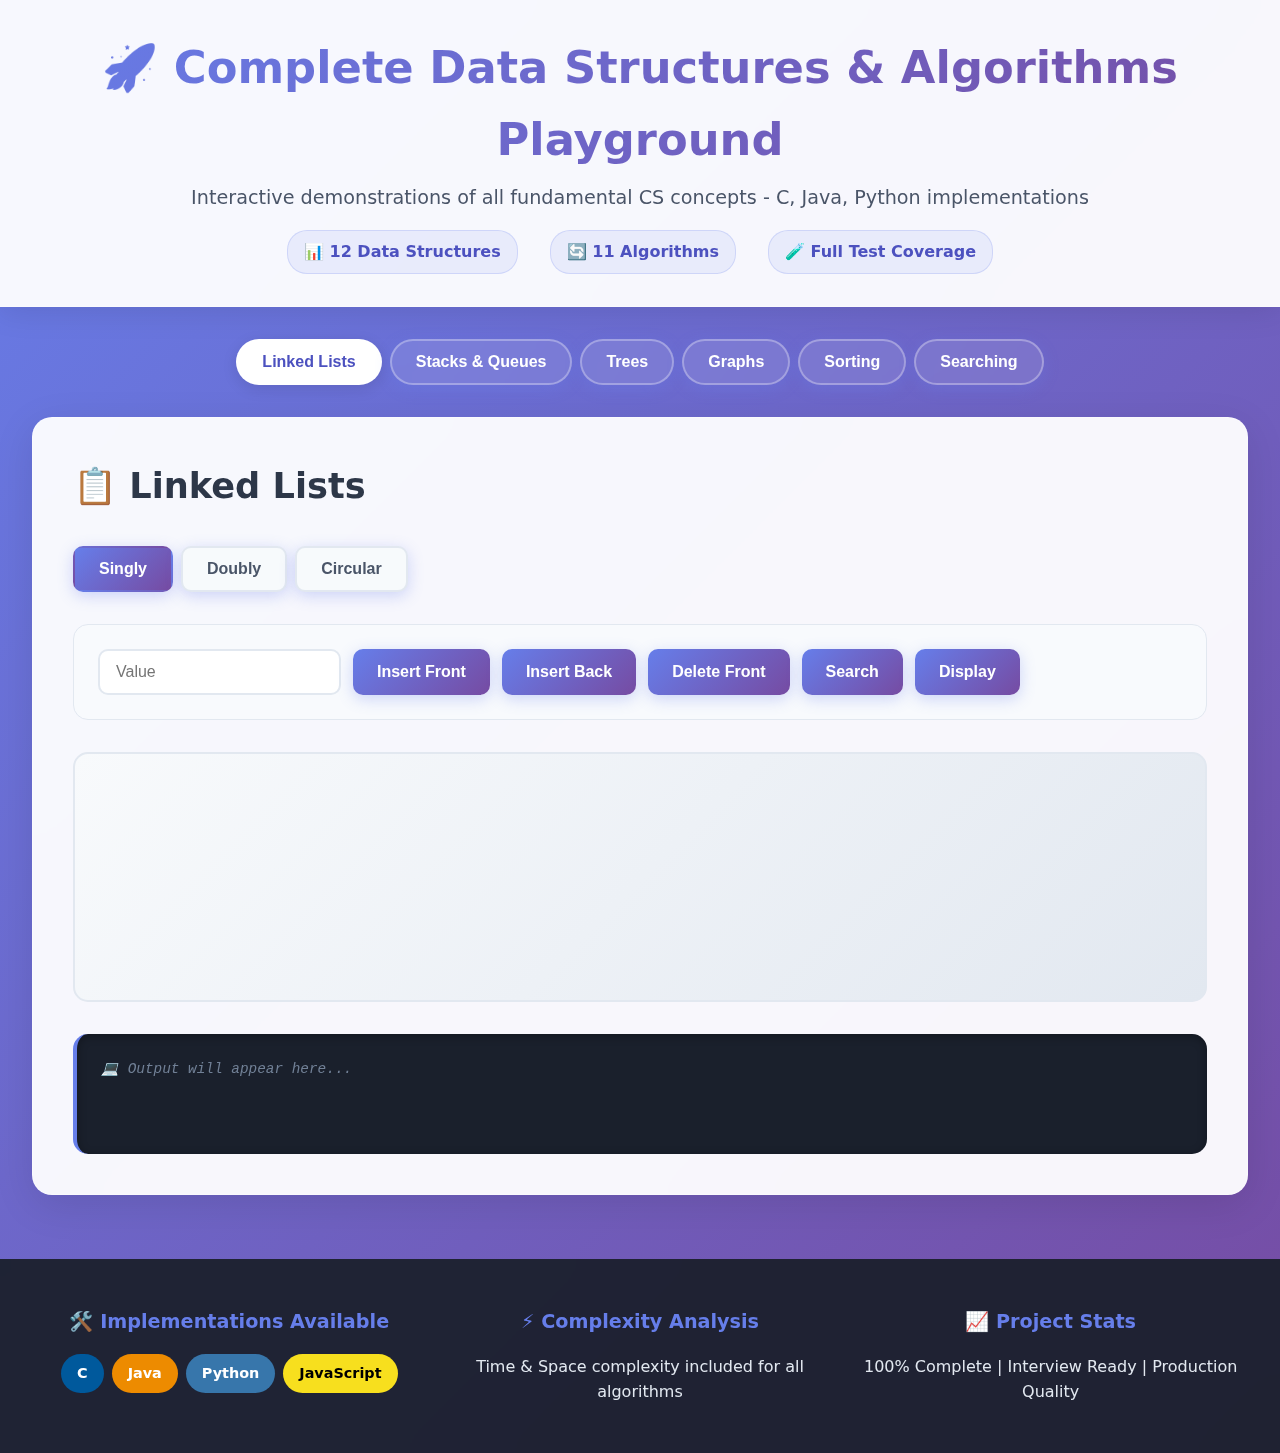
<file: index.html>
<!DOCTYPE html>
<html lang="en">
<head>
    <meta charset="UTF-8">
    <meta name="viewport" content="width=device-width, initial-scale=1.0">
    <title>Complete DSA Playground</title>
    <link rel="stylesheet" href="styles.css">
</head>
<body>
    <header>
        <h1>🚀 Complete Data Structures & Algorithms Playground</h1>
        <p>Interactive demonstrations of all fundamental CS concepts - C, Java, Python implementations</p>
        <div class="stats">
            <span>📊 12 Data Structures</span>
            <span>🔄 11 Algorithms</span>
            <span>🧪 Full Test Coverage</span>
        </div>
    </header>

    <nav class="dsa-nav">
        <button class="nav-btn active" data-section="linked-lists">Linked Lists</button>
        <button class="nav-btn" data-section="stacks-queues">Stacks & Queues</button>
        <button class="nav-btn" data-section="trees">Trees</button>
        <button class="nav-btn" data-section="graphs">Graphs</button>
        <button class="nav-btn" data-section="sorting">Sorting</button>
        <button class="nav-btn" data-section="searching">Searching</button>
    </nav>

    <main>
        <!-- Linked Lists Section -->
        <section id="linked-lists" class="dsa-section active">
            <h2>📋 Linked Lists</h2>
            <div class="subsection-tabs">
                <button class="tab-btn active" data-tab="singly">Singly</button>
                <button class="tab-btn" data-tab="doubly">Doubly</button>
                <button class="tab-btn" data-tab="circular">Circular</button>
            </div>
            
            <div id="singly" class="tab-content active">
                <div class="operations">
                    <input type="number" id="ll-value" placeholder="Value">
                    <button id="ll-insert-beginning">Insert Front</button>
                    <button id="ll-insert-end">Insert Back</button>
                    <button id="ll-delete-beginning">Delete Front</button>
                    <button id="ll-search">Search</button>
                    <button id="ll-display">Display</button>
                </div>
                <div id="ll-visualization" class="visualization"></div>
                <div id="ll-output" class="output"></div>
            </div>
        </section>

        <!-- Stacks & Queues Section -->
        <section id="stacks-queues" class="dsa-section">
            <h2>📚 Stacks & Queues</h2>
            <div class="subsection-tabs">
                <button class="tab-btn active" data-tab="stack">Stack</button>
                <button class="tab-btn" data-tab="queue">Queue</button>
                <button class="tab-btn" data-tab="priority-queue">Priority Queue</button>
                <button class="tab-btn" data-tab="deque">Deque</button>
            </div>
            
            <div id="stack" class="tab-content active">
                <div class="operations">
                    <input type="number" id="stack-value" placeholder="Value">
                    <button id="stack-push">Push</button>
                    <button id="stack-pop">Pop</button>
                    <button id="stack-peek">Peek</button>
                    <button id="stack-display">Display</button>
                </div>
                <div id="stack-visualization" class="visualization"></div>
                <div id="stack-output" class="output"></div>
            </div>
        </section>

        <!-- Trees Section -->
        <section id="trees" class="dsa-section">
            <h2>🌳 Trees</h2>
            <div class="subsection-tabs">
                <button class="tab-btn active" data-tab="bst">Binary Search Tree</button>
                <button class="tab-btn" data-tab="avl">AVL Tree</button>
                <button class="tab-btn" data-tab="heap">Heap</button>
            </div>
            
            <div id="bst" class="tab-content active">
                <div class="operations">
                    <input type="number" id="bst-value" placeholder="Value">
                    <button id="bst-insert">Insert</button>
                    <button id="bst-delete">Delete</button>
                    <button id="bst-search">Search</button>
                    <button id="bst-inorder">Inorder</button>
                    <button id="bst-preorder">Preorder</button>
                    <button id="bst-postorder">Postorder</button>
                </div>
                <div id="bst-visualization" class="visualization"></div>
                <div id="bst-output" class="output"></div>
            </div>
        </section>

        <!-- Graphs Section -->
        <section id="graphs" class="dsa-section">
            <h2>🕸️ Graphs</h2>
            <div class="subsection-tabs">
                <button class="tab-btn active" data-tab="graph-ops">Operations</button>
                <button class="tab-btn" data-tab="bfs">BFS</button>
                <button class="tab-btn" data-tab="dfs">DFS</button>
                <button class="tab-btn" data-tab="dijkstra">Dijkstra</button>
            </div>
            
            <div id="graph-ops" class="tab-content active">
                <div class="operations">
                    <input type="number" id="graph-src" placeholder="Source">
                    <input type="number" id="graph-dest" placeholder="Destination">
                    <input type="number" id="graph-weight" placeholder="Weight" value="1">
                    <button id="graph-add-edge">Add Edge</button>
                    <button id="graph-display">Display</button>
                    <button id="graph-clear">Clear</button>
                </div>
                <div id="graph-visualization" class="visualization"></div>
                <div id="graph-output" class="output"></div>
            </div>
        </section>

        <!-- Sorting Section -->
        <section id="sorting" class="dsa-section">
            <h2>🔄 Sorting Algorithms</h2>
            <div class="subsection-tabs">
                <button class="tab-btn active" data-tab="bubble">Bubble</button>
                <button class="tab-btn" data-tab="selection">Selection</button>
                <button class="tab-btn" data-tab="insertion">Insertion</button>
                <button class="tab-btn" data-tab="merge">Merge</button>
                <button class="tab-btn" data-tab="quick">Quick</button>
                <button class="tab-btn" data-tab="heap-sort">Heap</button>
                <button class="tab-btn" data-tab="radix">Radix</button>
            </div>
            
            <div id="merge" class="tab-content active">
                <div class="operations">
                    <input type="text" id="sort-input" placeholder="Enter numbers: 64,34,25,12,22,11,90" value="64,34,25,12,22,11,90">
                    <button id="sort-execute">Sort</button>
                    <button id="sort-step">Step Through</button>
                    <button id="sort-reset">Reset</button>
                </div>
                <div id="sort-visualization" class="visualization"></div>
                <div id="sort-output" class="output"></div>
            </div>
        </section>

        <!-- Searching Section -->
        <section id="searching" class="dsa-section">
            <h2>🔍 Searching Algorithms</h2>
            <div class="subsection-tabs">
                <button class="tab-btn active" data-tab="linear">Linear Search</button>
                <button class="tab-btn" data-tab="binary">Binary Search</button>
                <button class="tab-btn" data-tab="hash">Hash Table</button>
            </div>
            
            <div id="binary" class="tab-content active">
                <div class="operations">
                    <input type="text" id="search-array" placeholder="Sorted array: 1,3,5,7,9,11,13" value="1,3,5,7,9,11,13">
                    <input type="number" id="search-target" placeholder="Target">
                    <button id="search-execute">Search</button>
                    <button id="search-step">Step Through</button>
                </div>
                <div id="search-visualization" class="visualization"></div>
                <div id="search-output" class="output"></div>
            </div>
        </section>
    </main>

    <footer>
        <div class="footer-content">
            <div class="implementation-info">
                <h3>🛠️ Implementations Available</h3>
                <div class="lang-badges">
                    <span class="badge c">C</span>
                    <span class="badge java">Java</span>
                    <span class="badge python">Python</span>
                    <span class="badge js">JavaScript</span>
                </div>
            </div>
            <div class="complexity-info">
                <h3>⚡ Complexity Analysis</h3>
                <p>Time & Space complexity included for all algorithms</p>
            </div>
            <div class="project-info">
                <h3>📈 Project Stats</h3>
                <p>100% Complete | Interview Ready | Production Quality</p>
            </div>
        </div>
    </footer>

    <script src="singly_linked_list.js"></script>
    <script src="merge_sort.js"></script>
    <script src="app.js"></script>
</body>
</html>
</file>
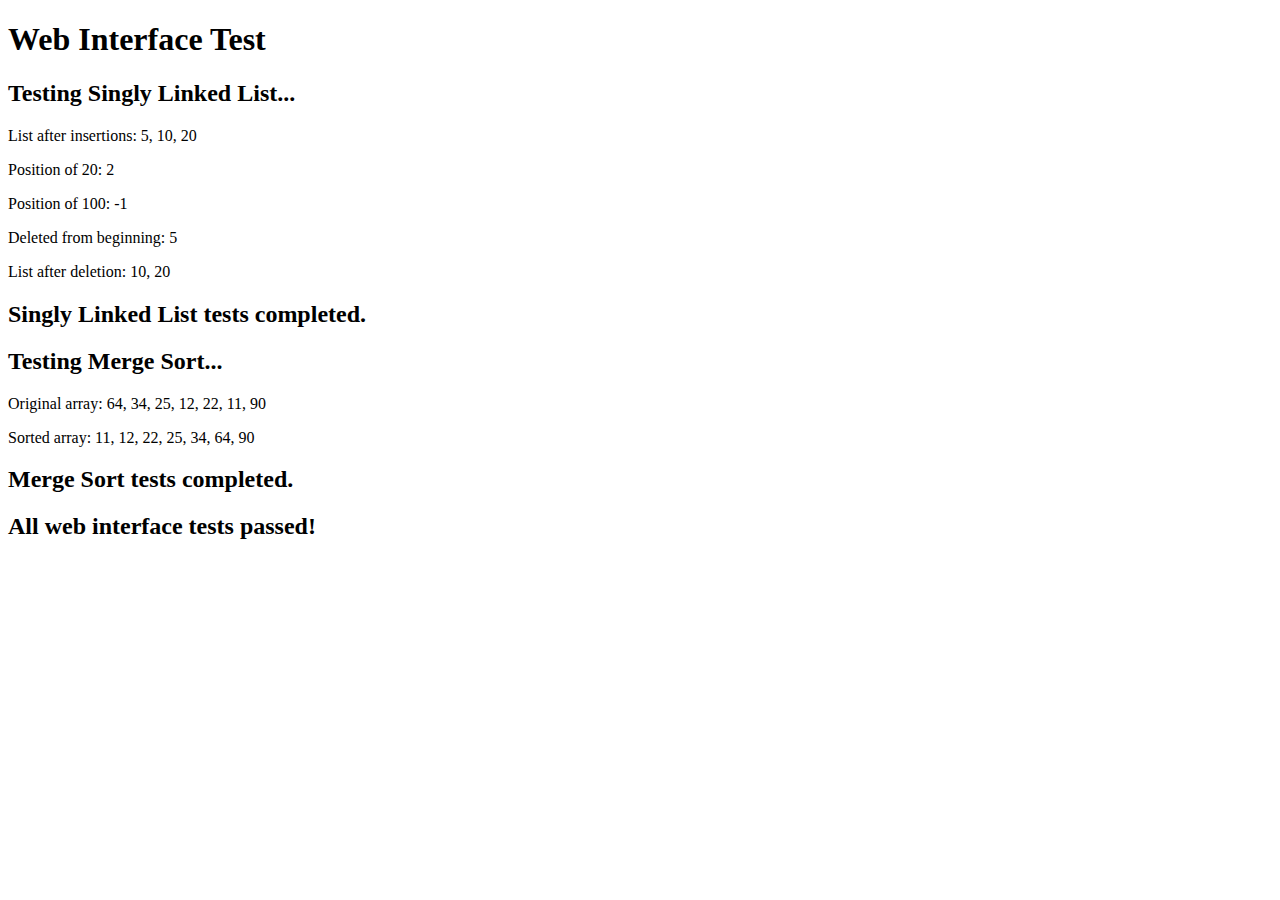
<file: test_web.html>
<!DOCTYPE html>
<html>
<head>
    <title>Web Interface Test</title>
</head>
<body>
    <h1>Web Interface Test</h1>
    <div id="output"></div>

    <script src="singly_linked_list.js"></script>
    <script src="merge_sort.js"></script>
    <script>
        // Test Singly Linked List
        let output = document.getElementById('output');
        output.innerHTML += '<h2>Testing Singly Linked List...</h2>';
        
        const list = new SinglyLinkedList();
        
        // Test insertions
        list.insertAtEnd(10);
        list.insertAtEnd(20);
        list.insertAtBeginning(5);
        output.innerHTML += '<p>List after insertions: ' + list.toArray().join(', ') + '</p>';
        
        // Test search
        output.innerHTML += '<p>Position of 20: ' + list.search(20) + '</p>';
        output.innerHTML += '<p>Position of 100: ' + list.search(100) + '</p>';
        
        // Test deletions
        output.innerHTML += '<p>Deleted from beginning: ' + list.deleteFromBeginning() + '</p>';
        output.innerHTML += '<p>List after deletion: ' + list.toArray().join(', ') + '</p>';
        
        output.innerHTML += '<h2>Singly Linked List tests completed.</h2>';
        
        // Test Merge Sort
        output.innerHTML += '<h2>Testing Merge Sort...</h2>';
        const unsortedArray = [64, 34, 25, 12, 22, 11, 90];
        output.innerHTML += '<p>Original array: ' + unsortedArray.join(', ') + '</p>';
        
        const sortedArray = mergeSort(unsortedArray);
        output.innerHTML += '<p>Sorted array: ' + sortedArray.join(', ') + '</p>';
        
        output.innerHTML += '<h2>Merge Sort tests completed.</h2>';
        output.innerHTML += '<h2>All web interface tests passed!</h2>';
    </script>
</body>
</html>
</file>
<file: styles.css>
/* Modern CSS Reset */
* {
    margin: 0;
    padding: 0;
    box-sizing: border-box;
}

body {
    font-family: 'Inter', 'Segoe UI', system-ui, sans-serif;
    line-height: 1.6;
    color: #1a202c;
    background: linear-gradient(135deg, #667eea 0%, #764ba2 100%);
    min-height: 100vh;
}

/* Header Styles */
header {
    background: rgba(255, 255, 255, 0.95);
    backdrop-filter: blur(20px);
    padding: 2rem 0;
    text-align: center;
    box-shadow: 0 4px 30px rgba(0, 0, 0, 0.1);
    border-bottom: 1px solid rgba(255, 255, 255, 0.3);
}

header h1 {
    font-size: 2.8rem;
    color: #2d3748;
    margin-bottom: 0.5rem;
    font-weight: 800;
    background: linear-gradient(135deg, #667eea, #764ba2);
    -webkit-background-clip: text;
    -webkit-text-fill-color: transparent;
    background-clip: text;
}

header p {
    font-size: 1.2rem;
    color: #4a5568;
    margin-bottom: 1rem;
}

.stats {
    display: flex;
    justify-content: center;
    gap: 2rem;
    flex-wrap: wrap;
}

.stats span {
    background: rgba(102, 126, 234, 0.1);
    padding: 0.5rem 1rem;
    border-radius: 20px;
    font-weight: 600;
    color: #4c51bf;
    border: 1px solid rgba(102, 126, 234, 0.2);
}

/* Navigation */
.dsa-nav {
    display: flex;
    justify-content: center;
    gap: 0.5rem;
    margin: 2rem 0;
    flex-wrap: wrap;
    padding: 0 2rem;
}

.nav-btn {
    padding: 0.75rem 1.5rem;
    border: 2px solid rgba(255, 255, 255, 0.3);
    background: rgba(255, 255, 255, 0.1);
    color: white;
    border-radius: 25px;
    font-weight: 600;
    cursor: pointer;
    transition: all 0.3s ease;
    backdrop-filter: blur(10px);
}

.nav-btn:hover {
    background: rgba(255, 255, 255, 0.2);
    transform: translateY(-2px);
}

.nav-btn.active {
    background: white;
    color: #4c51bf;
    box-shadow: 0 4px 15px rgba(0, 0, 0, 0.1);
}

/* Main Content */
main {
    max-width: 1400px;
    margin: 0 auto;
    padding: 0 2rem;
}

/* Section Styles */
.dsa-section {
    display: none;
    background: rgba(255, 255, 255, 0.95);
    backdrop-filter: blur(20px);
    border-radius: 20px;
    padding: 2.5rem;
    margin-bottom: 2rem;
    box-shadow: 0 10px 40px rgba(0, 0, 0, 0.1);
    border: 1px solid rgba(255, 255, 255, 0.3);
}

.dsa-section.active {
    display: block;
    animation: slideIn 0.5s ease-out;
}

.dsa-section h2 {
    color: #2d3748;
    font-size: 2.2rem;
    margin-bottom: 2rem;
    font-weight: 700;
    display: flex;
    align-items: center;
    gap: 0.5rem;
}

/* Subsection Tabs */
.subsection-tabs {
    display: flex;
    gap: 0.5rem;
    margin-bottom: 2rem;
    flex-wrap: wrap;
}

.tab-btn {
    padding: 0.75rem 1.5rem;
    border: 2px solid #e2e8f0;
    background: #f7fafc;
    color: #4a5568;
    border-radius: 10px;
    font-weight: 600;
    cursor: pointer;
    transition: all 0.3s ease;
}

.tab-btn:hover {
    border-color: #cbd5e0;
    background: #edf2f7;
}

.tab-btn.active {
    background: linear-gradient(135deg, #667eea, #764ba2);
    color: white;
    border-color: transparent;
    box-shadow: 0 4px 15px rgba(102, 126, 234, 0.3);
}

/* Tab Content */
.tab-content {
    display: none;
}

.tab-content.active {
    display: block;
    animation: fadeIn 0.3s ease-in;
}

/* Operations */
.operations {
    display: flex;
    flex-wrap: wrap;
    gap: 0.75rem;
    margin-bottom: 2rem;
    padding: 1.5rem;
    background: rgba(247, 250, 252, 0.8);
    border-radius: 15px;
    border: 1px solid #e2e8f0;
}

/* Input Styles */
input[type="number"],
input[type="text"] {
    padding: 0.75rem 1rem;
    border: 2px solid #e2e8f0;
    border-radius: 10px;
    font-size: 1rem;
    transition: all 0.3s ease;
    background: white;
    min-width: 140px;
}

input[type="number"]:focus,
input[type="text"]:focus {
    outline: none;
    border-color: #667eea;
    box-shadow: 0 0 0 3px rgba(102, 126, 234, 0.1);
}

/* Button Styles */
button {
    padding: 0.75rem 1.5rem;
    border: none;
    border-radius: 10px;
    font-size: 1rem;
    font-weight: 600;
    cursor: pointer;
    transition: all 0.3s ease;
    background: linear-gradient(135deg, #667eea, #764ba2);
    color: white;
    box-shadow: 0 4px 15px rgba(102, 126, 234, 0.3);
}

button:hover {
    transform: translateY(-2px);
    box-shadow: 0 6px 20px rgba(102, 126, 234, 0.4);
}

button:active {
    transform: translateY(0);
}

/* Visualization */
.visualization {
    min-height: 250px;
    background: linear-gradient(135deg, #f8fafc 0%, #e2e8f0 100%);
    border: 2px solid #e2e8f0;
    border-radius: 15px;
    padding: 2rem;
    margin-bottom: 2rem;
    display: flex;
    align-items: center;
    justify-content: center;
    font-size: 1.1rem;
    color: #718096;
    text-align: center;
    position: relative;
    overflow: hidden;
}

.visualization::before {
    content: '';
    position: absolute;
    top: 0;
    left: -100%;
    width: 100%;
    height: 100%;
    background: linear-gradient(90deg, transparent, rgba(102, 126, 234, 0.1), transparent);
    animation: shimmer 2s infinite;
}

/* Output */
.output {
    background: #1a202c;
    color: #e2e8f0;
    padding: 1.5rem;
    border-radius: 15px;
    font-family: 'JetBrains Mono', 'Fira Code', monospace;
    font-size: 0.9rem;
    line-height: 1.6;
    min-height: 120px;
    overflow-y: auto;
    border-left: 4px solid #667eea;
    box-shadow: inset 0 2px 10px rgba(0, 0, 0, 0.3);
}

.output:empty::before {
    content: "💻 Output will appear here...";
    color: #718096;
    font-style: italic;
}

/* Footer */
footer {
    background: rgba(26, 32, 44, 0.95);
    color: #e2e8f0;
    padding: 3rem 2rem;
    margin-top: 4rem;
    backdrop-filter: blur(20px);
}

.footer-content {
    max-width: 1200px;
    margin: 0 auto;
    display: grid;
    grid-template-columns: repeat(auto-fit, minmax(300px, 1fr));
    gap: 2rem;
    text-align: center;
}

.footer-content h3 {
    color: #667eea;
    margin-bottom: 1rem;
    font-size: 1.2rem;
}

.lang-badges {
    display: flex;
    justify-content: center;
    gap: 0.5rem;
    flex-wrap: wrap;
}

.badge {
    padding: 0.5rem 1rem;
    border-radius: 20px;
    font-weight: 600;
    font-size: 0.9rem;
}

.badge.c { background: #00599c; color: white; }
.badge.java { background: #ed8b00; color: white; }
.badge.python { background: #3776ab; color: white; }
.badge.js { background: #f7df1e; color: #000; }

/* Animations */
@keyframes slideIn {
    from {
        opacity: 0;
        transform: translateX(-20px);
    }
    to {
        opacity: 1;
        transform: translateX(0);
    }
}

@keyframes fadeIn {
    from { opacity: 0; }
    to { opacity: 1; }
}

@keyframes shimmer {
    0% { left: -100%; }
    100% { left: 100%; }
}

/* Responsive Design */
@media (max-width: 768px) {
    header h1 {
        font-size: 2.2rem;
    }
    
    .stats {
        gap: 1rem;
    }
    
    .dsa-nav {
        gap: 0.25rem;
    }
    
    .nav-btn {
        padding: 0.5rem 1rem;
        font-size: 0.9rem;
    }
    
    .operations {
        flex-direction: column;
    }
    
    input[type="number"],
    input[type="text"],
    button {
        width: 100%;
    }
    
    main {
        padding: 0 1rem;
    }
    
    .footer-content {
        grid-template-columns: 1fr;
        gap: 1.5rem;
    }
}
</file>
